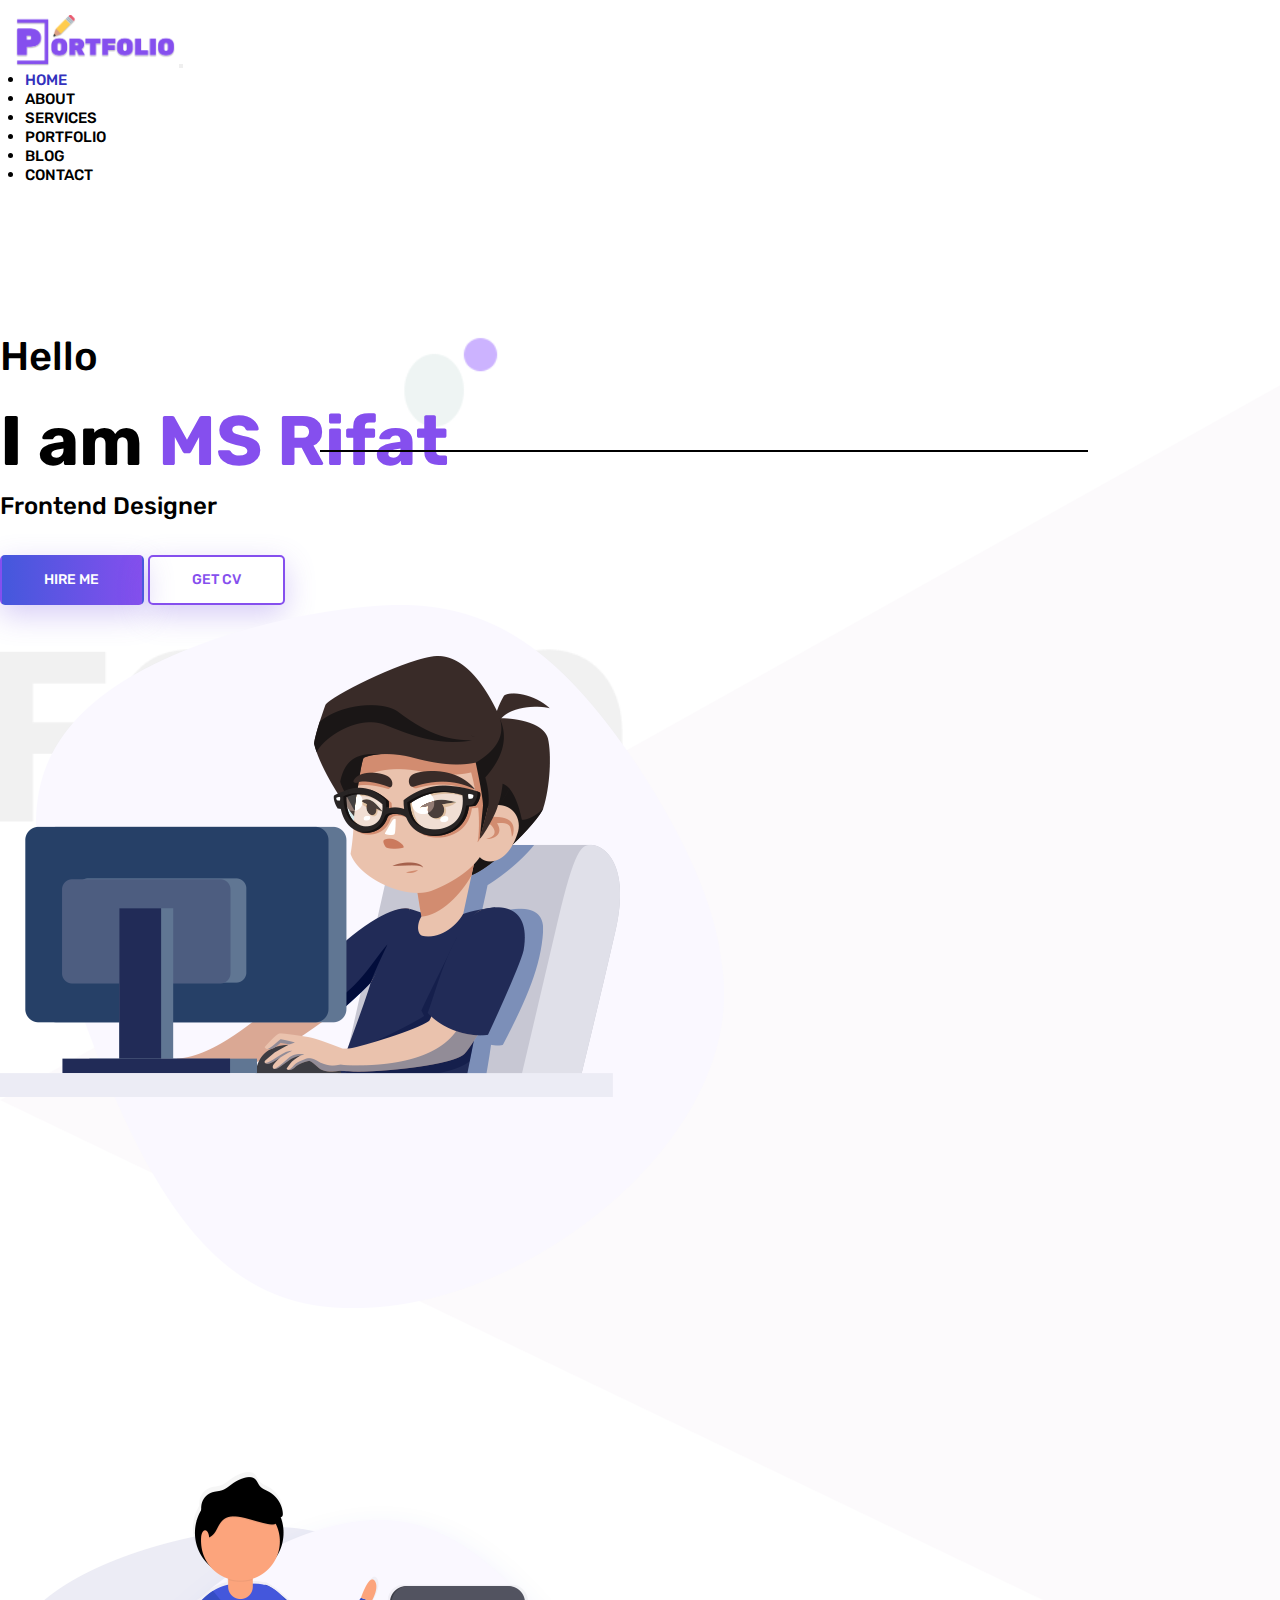
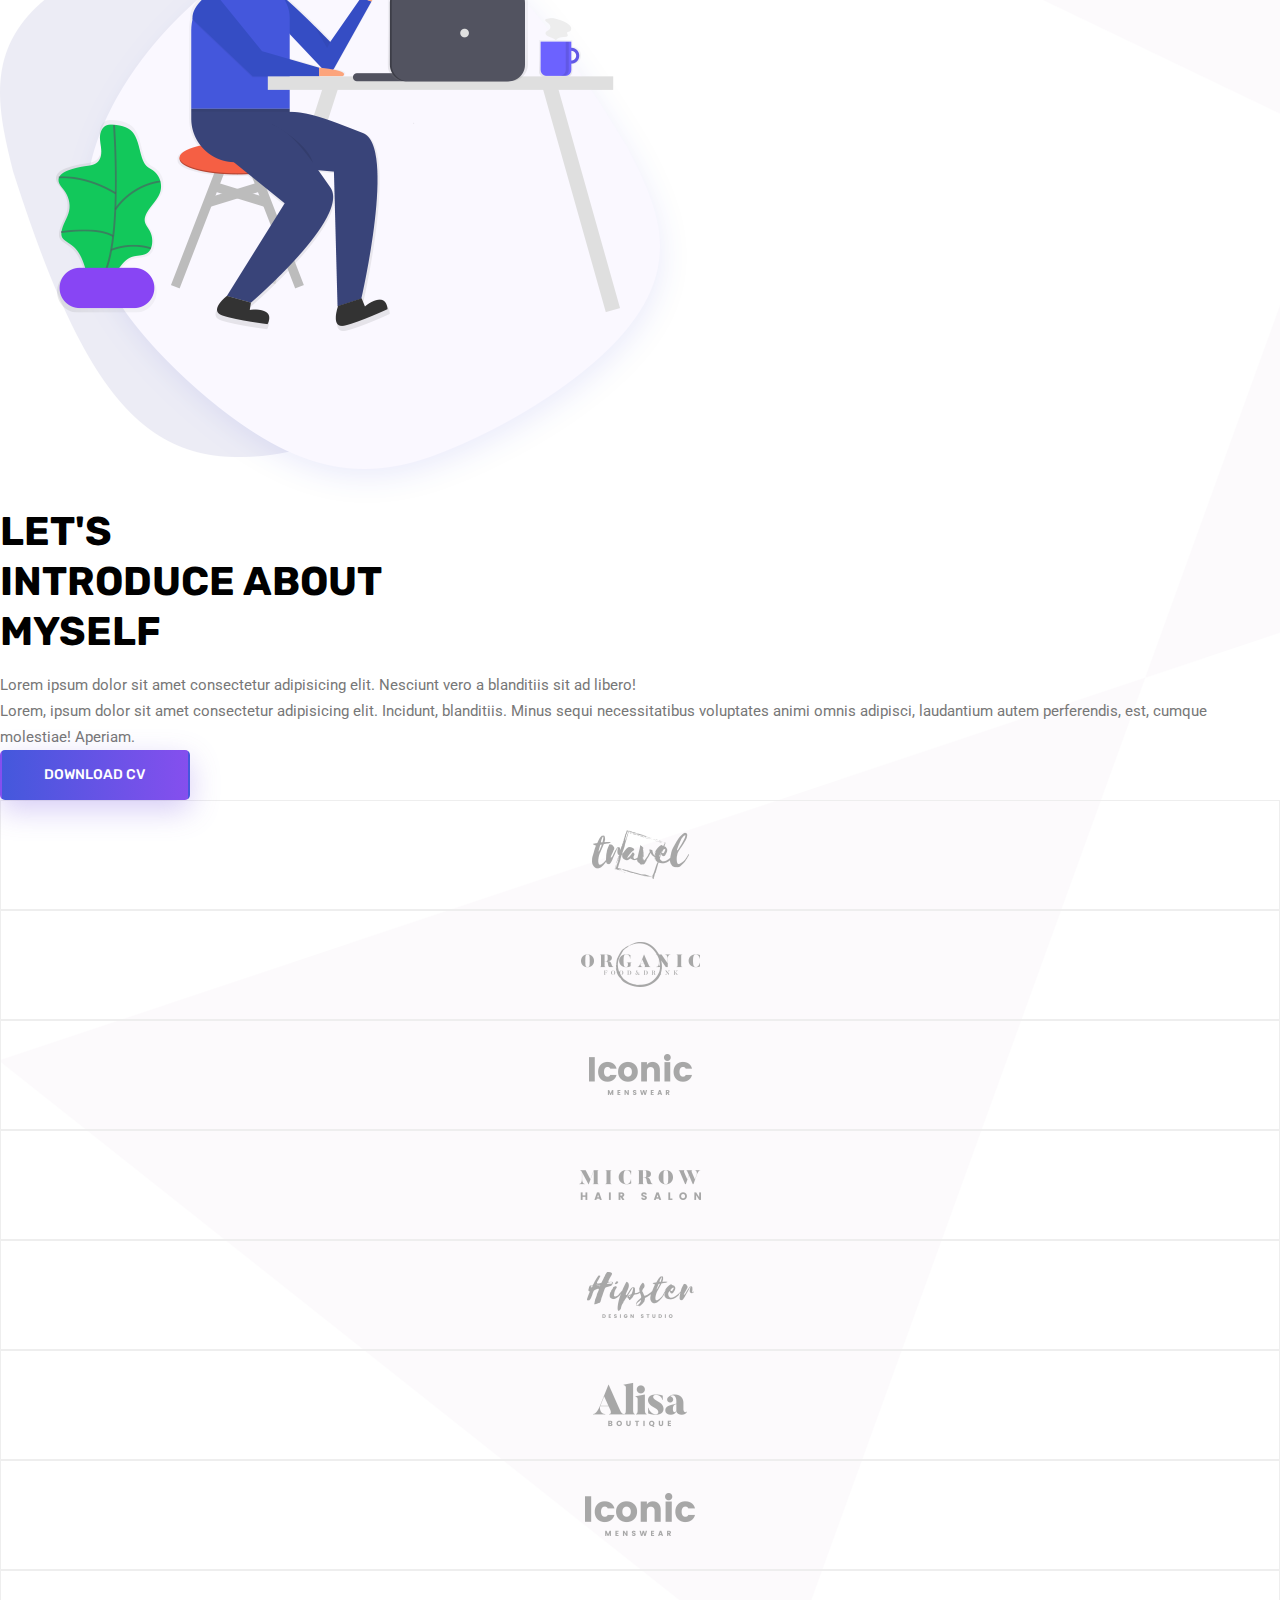
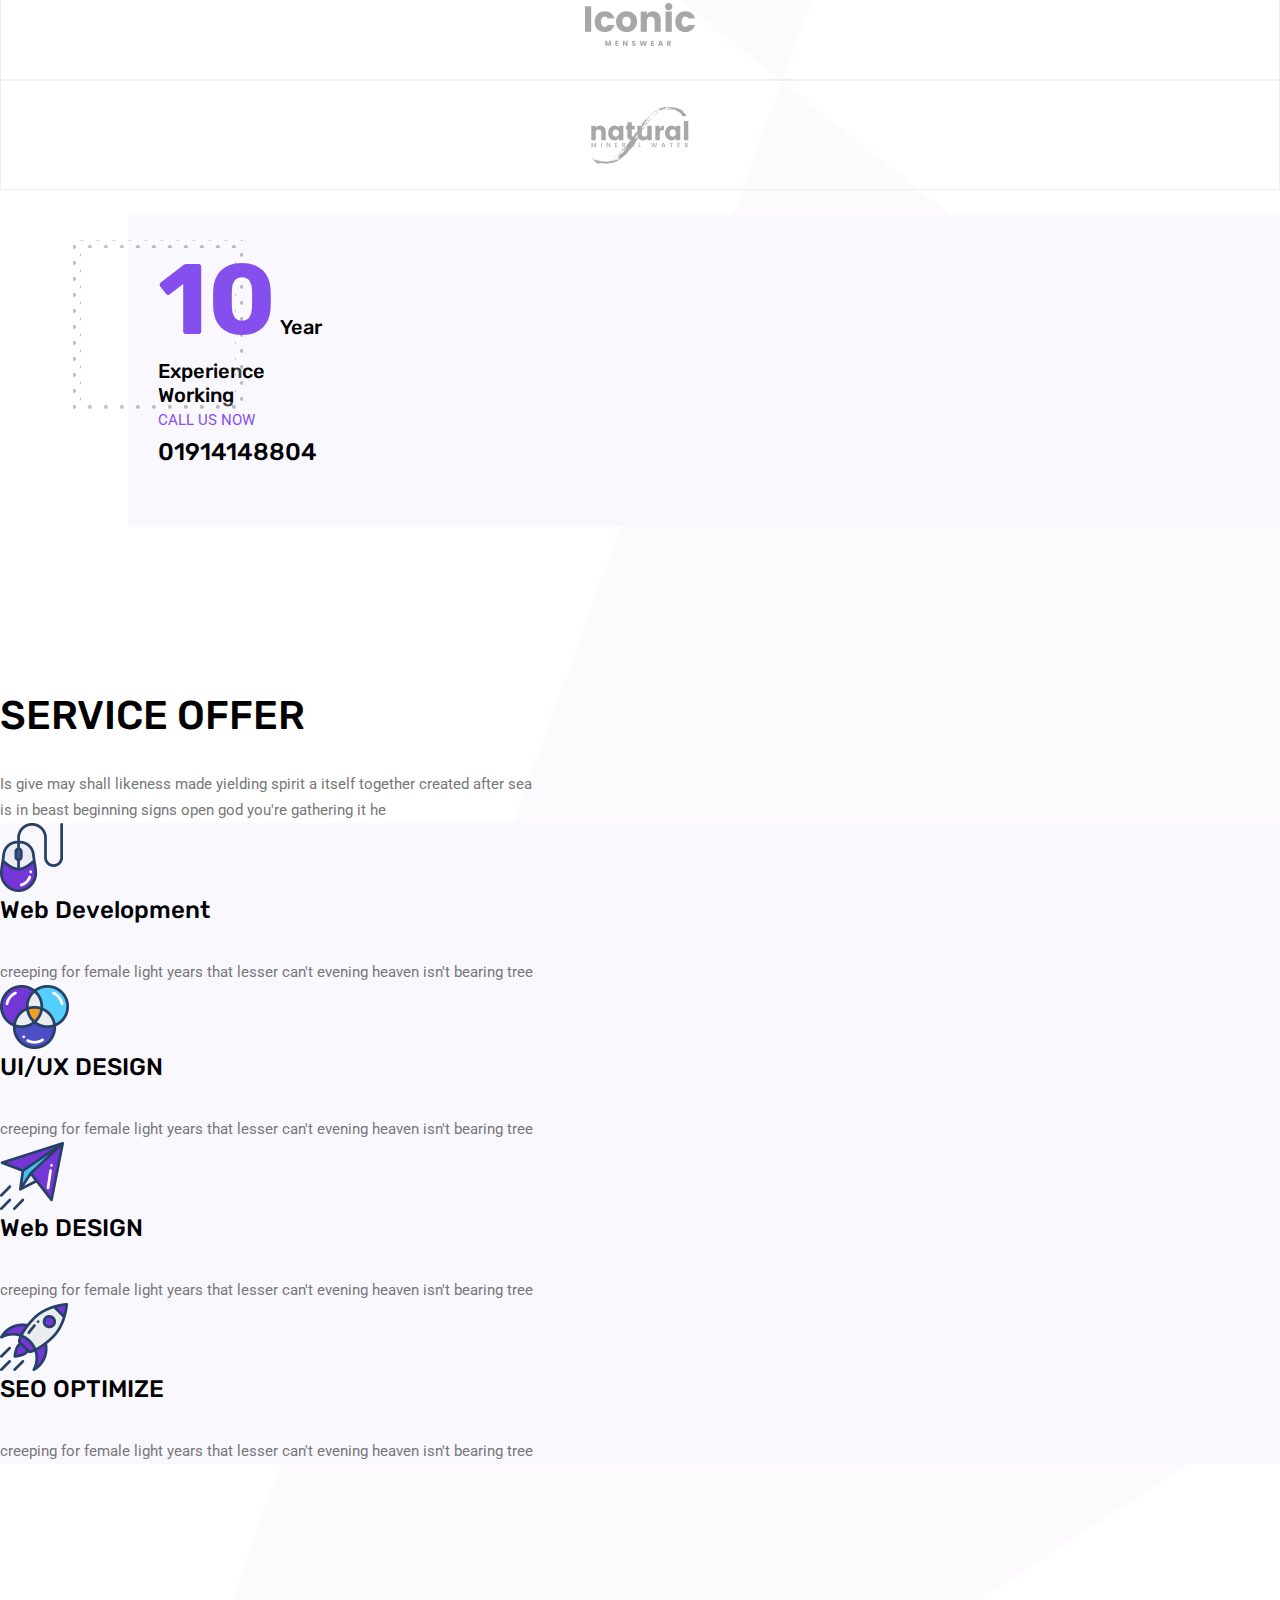
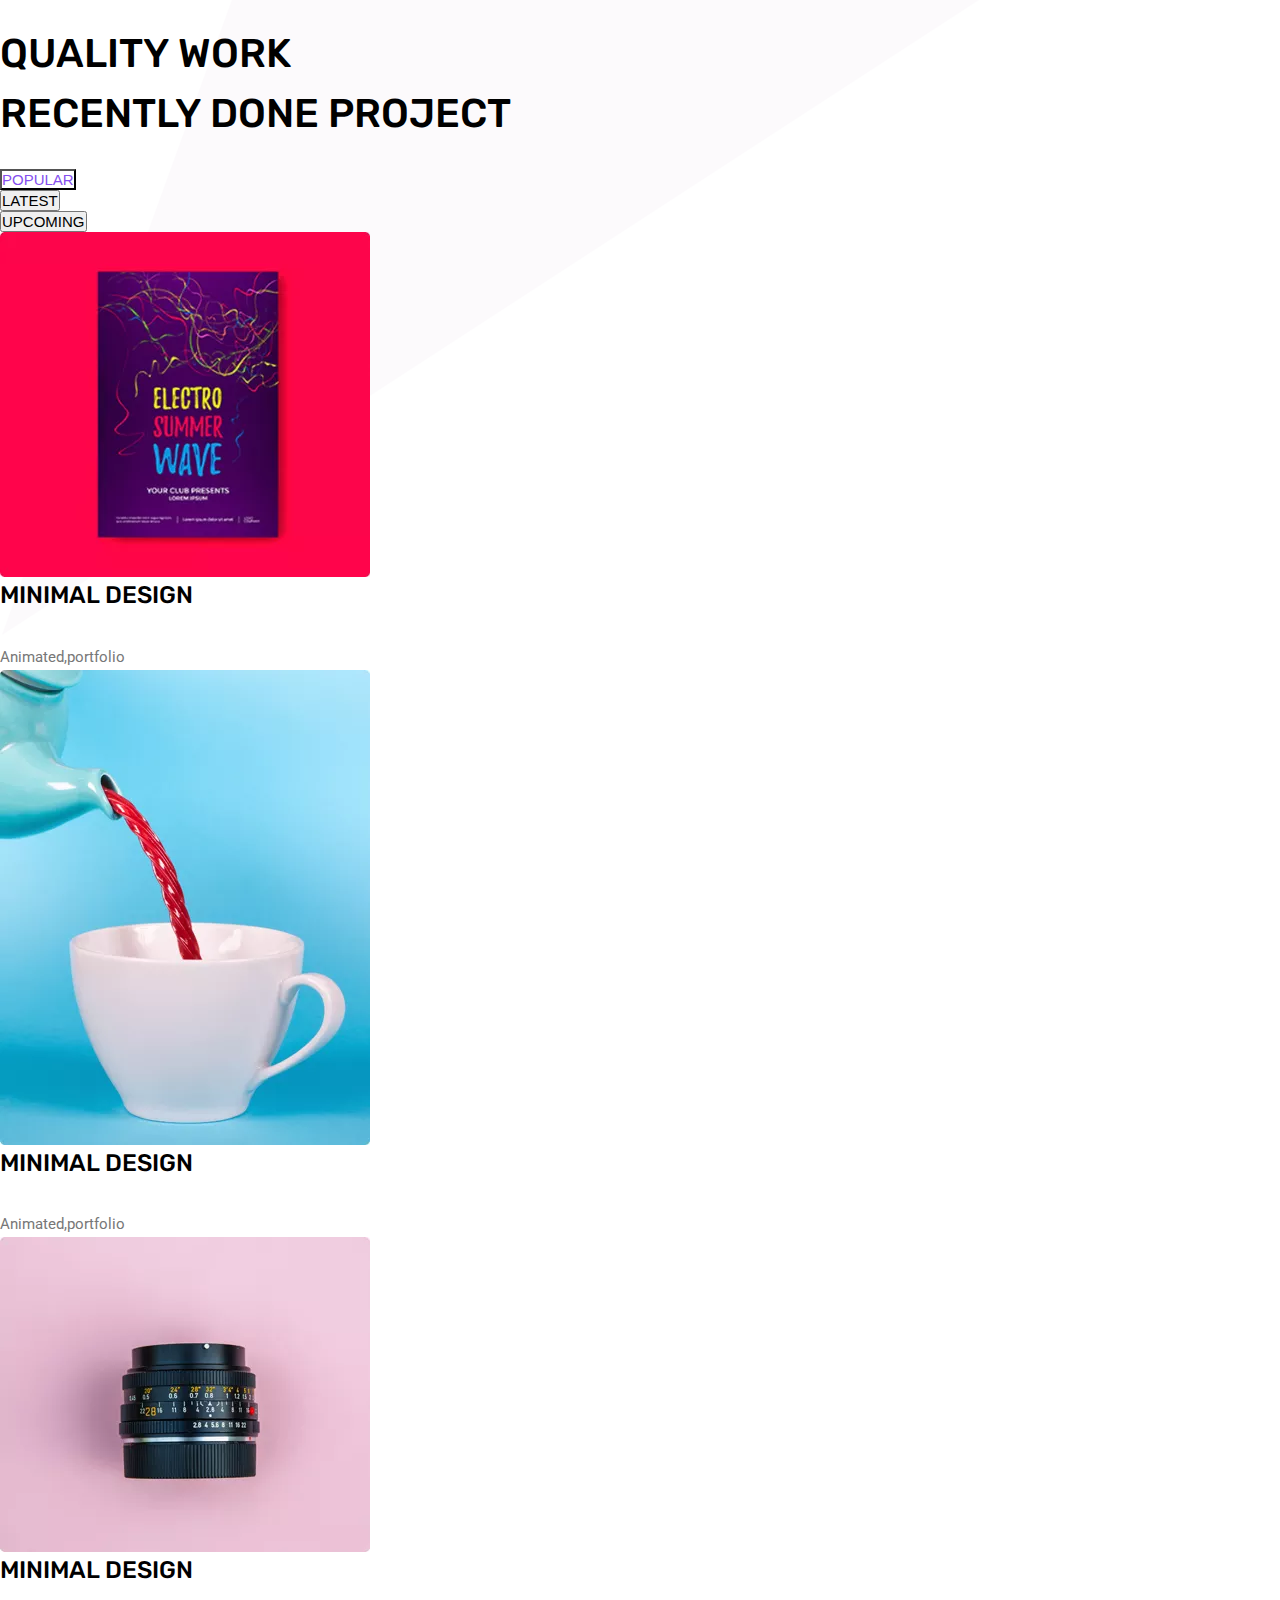
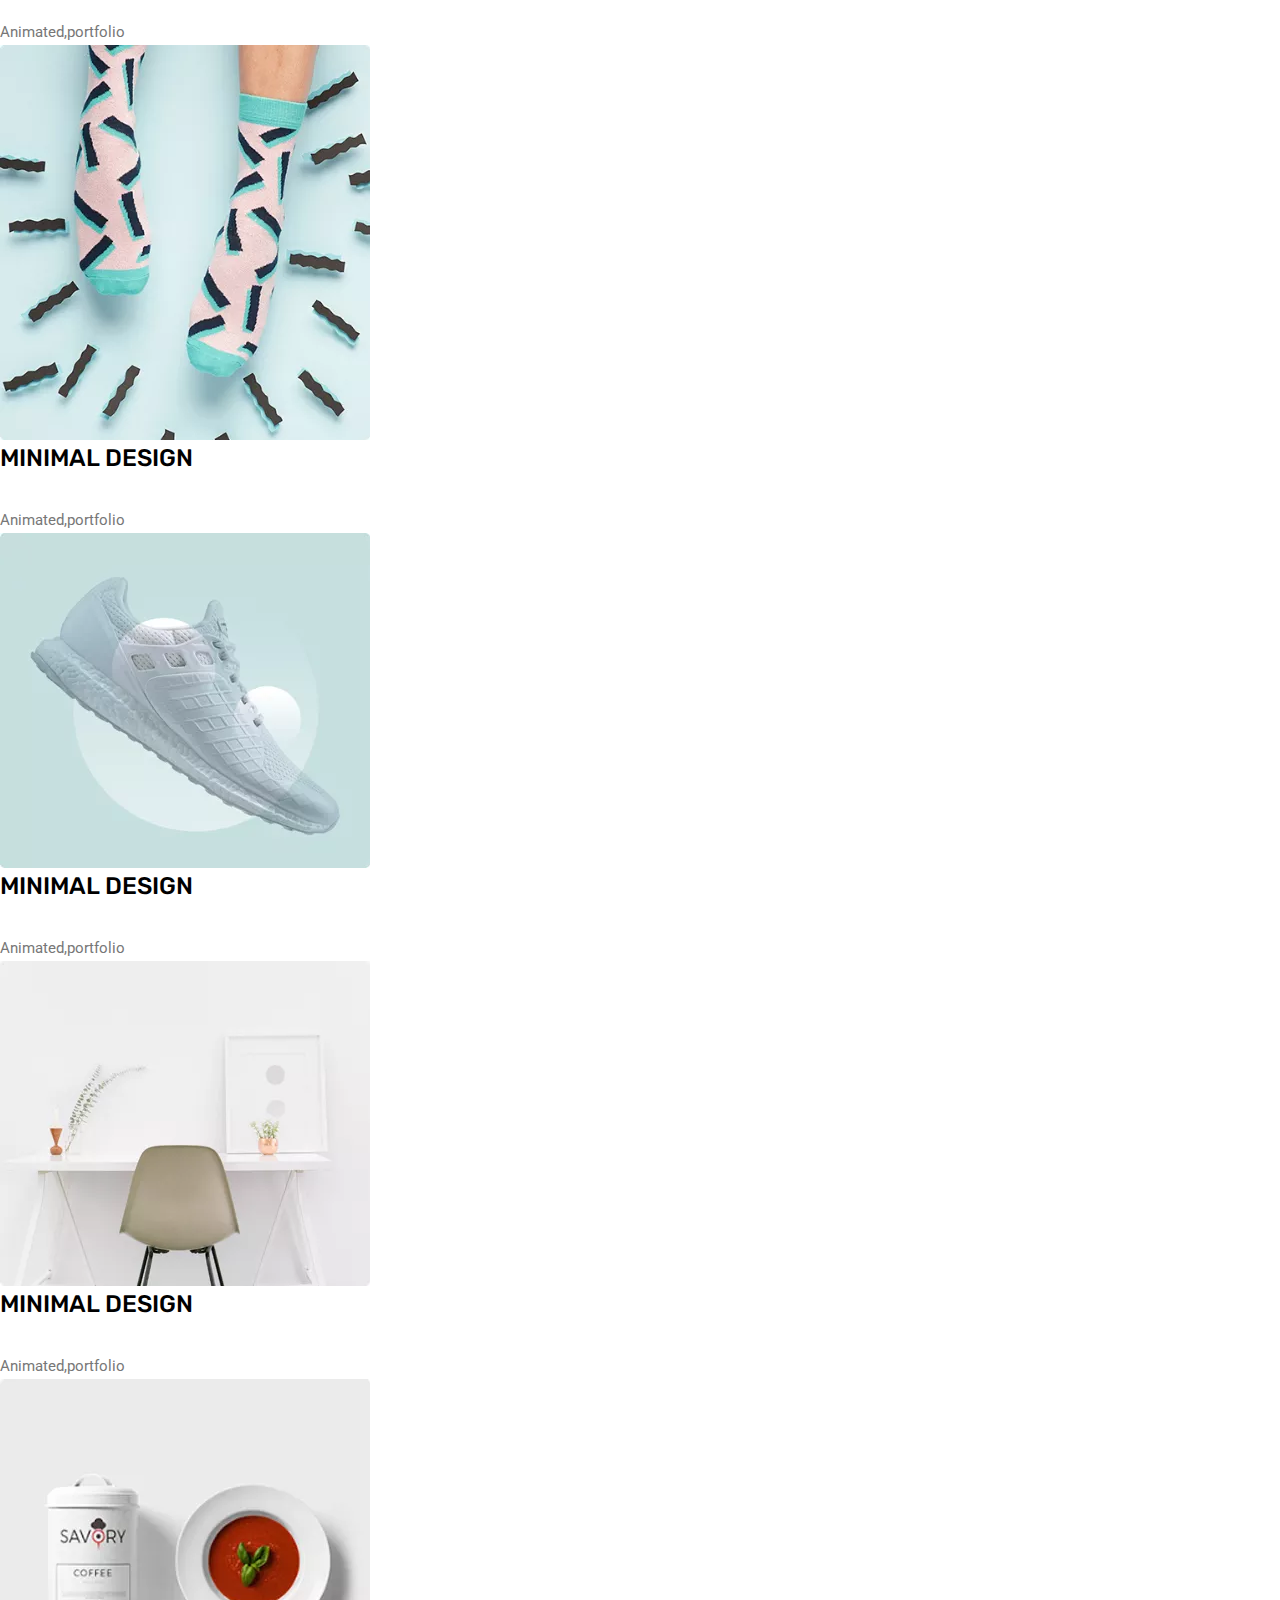
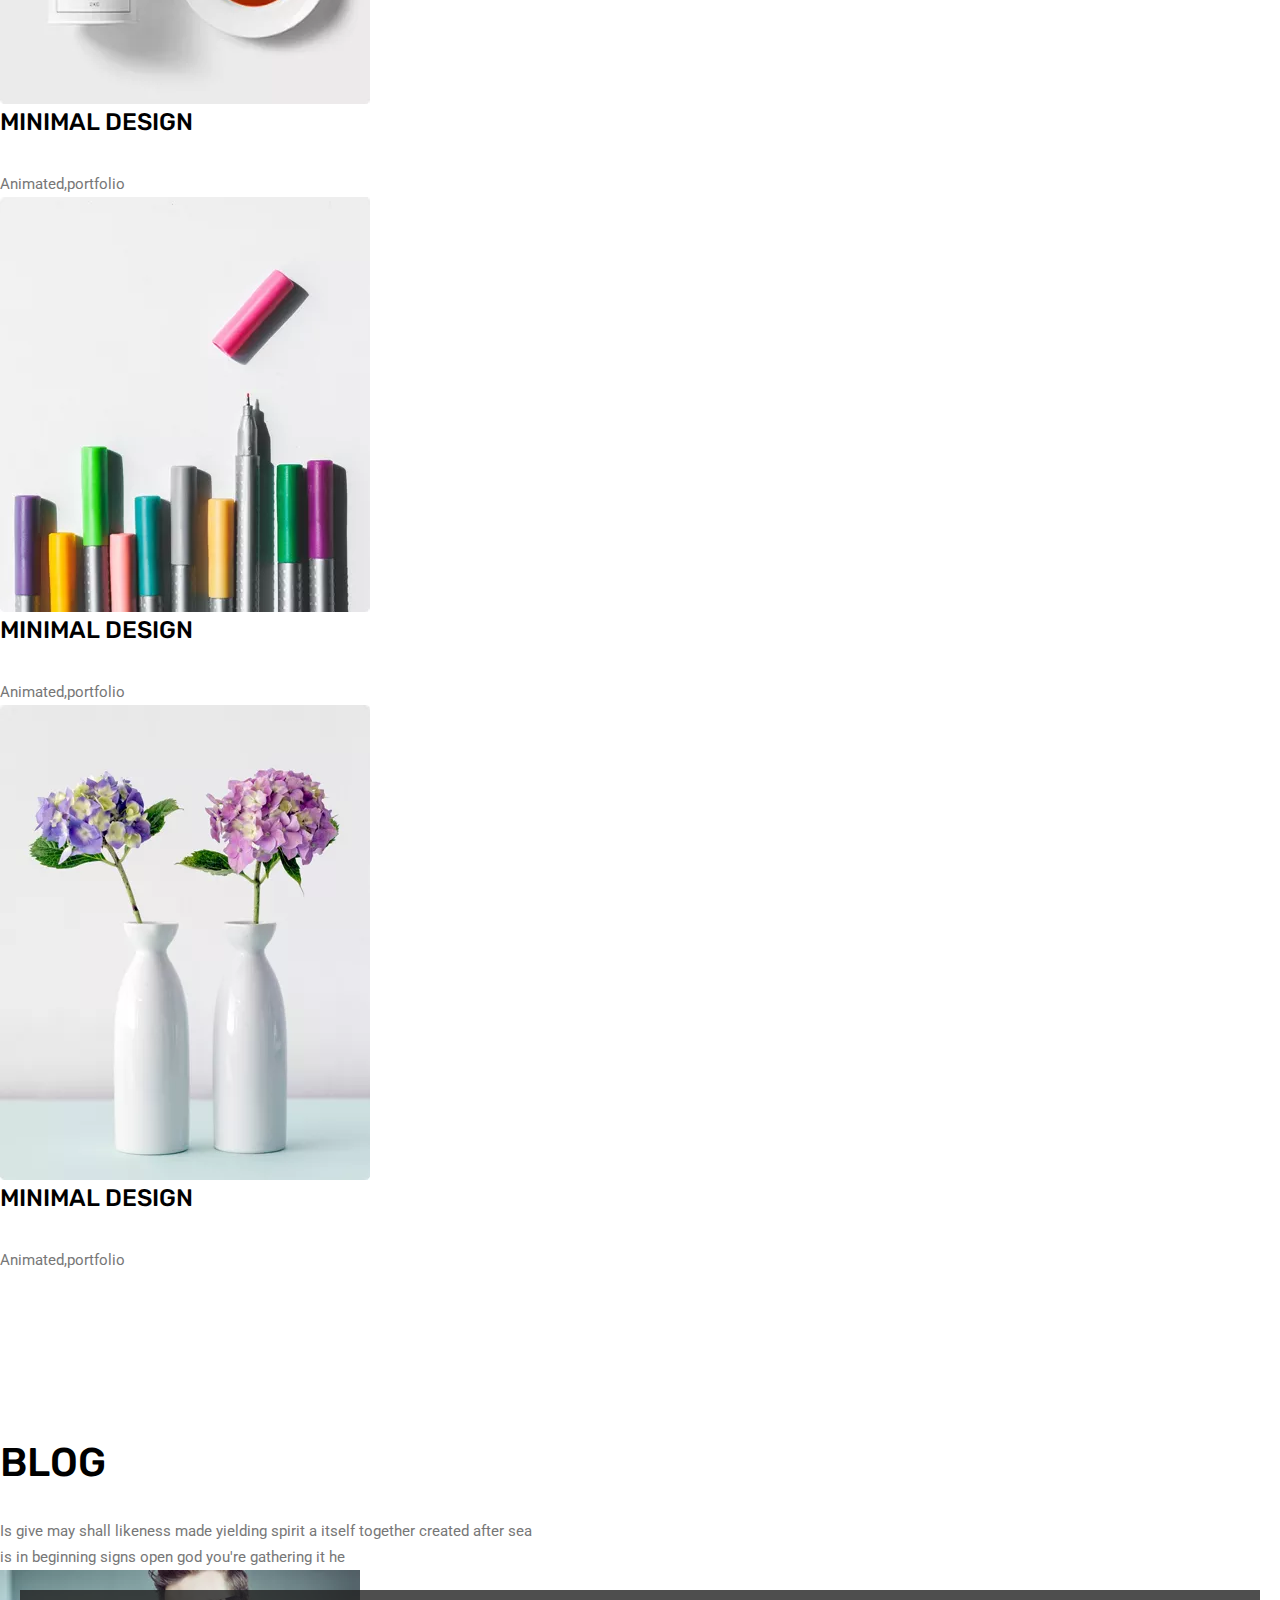
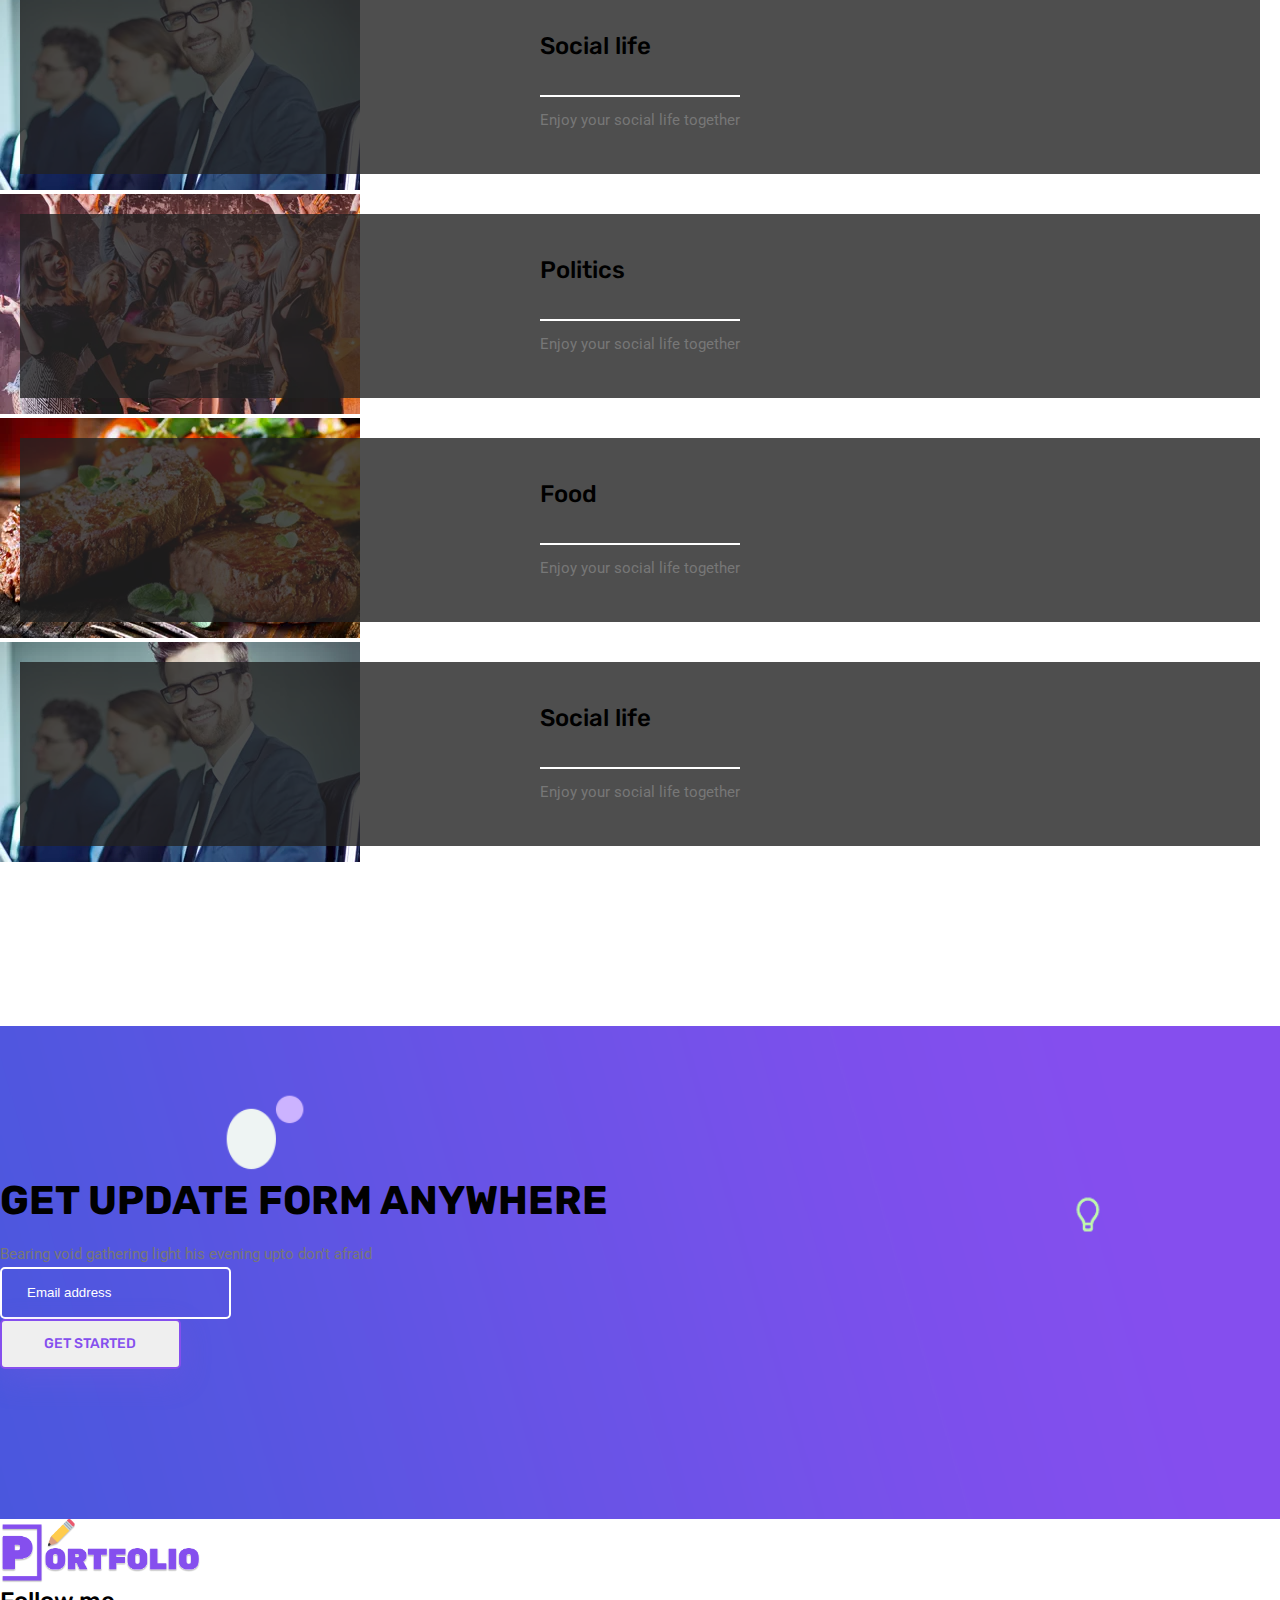
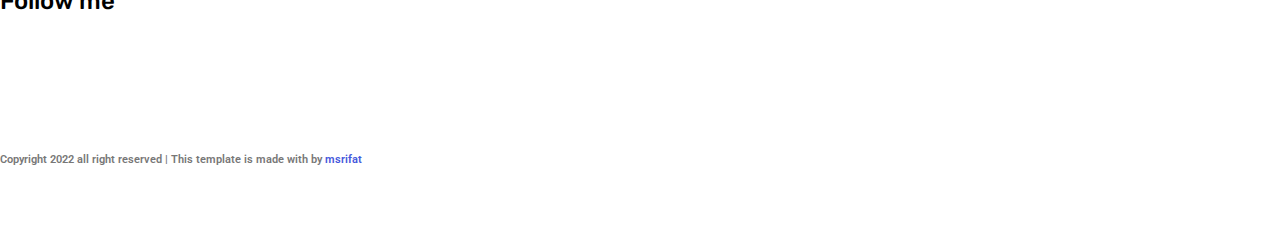
<file: index.html>
<!DOCTYPE html>
<html lang="en">
<head>
    <meta charset="UTF-8">
    <meta http-equiv="X-UA-Compatible" content="IE=edge">
    <meta name="viewport" content="width=device-width, initial-scale=1.0">
    <title>Portfolio Project</title>

    <!-- favicon  -->
    <link rel="icon" type="image/png" href="images/favicon.png">

    <!-- bootstrap cdn link -->
    <link href="https://cdn.jsdelivr.net/npm/bootstrap@5.0.2/dist/css/bootstrap.min.css" rel="stylesheet" integrity="sha384-EVSTQN3/azprG1Anm3QDgpJLIm9Nao0Yz1ztcQTwFspd3yD65VohhpuuCOmLASjC" crossorigin="anonymous">

    <!-- custom css link -->
    <link rel="stylesheet" href="css/style.css">
    <link rel="stylesheet" href="css/responsive-style.css">

    <!-- font awesome cdn link -->
    <link rel="stylesheet" href="https://cdnjs.cloudflare.com/ajax/libs/font-awesome/6.1.0/css/all.min.css" integrity="sha512-10/jx2EXwxxWqCLX/hHth/vu2KY3jCF70dCQB8TSgNjbCVAC/8vai53GfMDrO2Emgwccf2pJqxct9ehpzG+MTw==" crossorigin="anonymous" referrerpolicy="no-referrer" />

</head>
<body data-bs-spy="scroll" data-bs-target=".navbar" data-bs-offset="90">
    <!-- navbar section -->
    <header class="header-wrapper">
        <nav class="navbar navbar-expand-lg fixed-top">
            <div class="container">
              <a class="navbar-brand" href="#">
                  <img src="images/logo.png" class="img-fluid" alt="">
              </a>
              <button class="navbar-toggler" type="button" data-bs-toggle="collapse" data-bs-target="#navbarNav" aria-controls="navbarNav" aria-expanded="false" aria-label="Toggle navigation">
                <!-- <span class="navbar-toggler-icon"></span> -->
                <i class="fa-solid fa-bars-staggered navbar-toggler-icon"></i>
              </button>
              <div class="collapse navbar-collapse justify-content-end" id="navbarNav">
                <ul class="navbar-nav menu-navbar-nav">
                  <li class="nav-item">
                    <a class="nav-link active" aria-current="page" href="#home">Home</a>
                  </li>
                  <li class="nav-item">
                    <a class="nav-link" href="#about">About</a>
                  </li>
                  <li class="nav-item">
                    <a class="nav-link" href="#services">Services</a>
                  </li>
                  <li class="nav-item">
                    <a class="nav-link" href="#portfolio">
                    Portfolio</a>
                  </li>
                  <li class="nav-item">
                    <a class="nav-link" href="#blog">Blog</a>
                  </li>
                  <li class="nav-item">
                    <a class="nav-link" href="#contact">Contact</a>
                  </li>
                </ul>
              </div>
            </div>
          </nav>
    </header>
    <!-- banner section -->
    <section id="home" class="banner-wrapper">
      <div class="container">
        <div class="row align-items-center">
          <div class="col-lg-7 order-2 banner-content">
            <h2 class="text-upercase position-relative">Hello</h2>
            <h1 class="text-uppercase">I am <span class="name">MS Rifat</span></h1>
            <h5 class="text-uppercase">Frontend Designer</h5>
            <div class="mt-5">
              <a href="#" class="main-btn primary-btn">Hire Me</a>
              <a href="#" class="main-btn secondary-btn ms-4">Get cv</a>
            </div>
          </div>
          <div class="col-lg-5 order-lg-2 order-1">
            <div class="top-right-img">
              <img src="images/home-right.webp" alt="" class="img-fluid">
            </div>
          </div>
        </div>
      </div>
    </section>

    <!-- about section -->
    <section id="about" class="about-wrapper">
      <div class="container">
        <div class="row align-items-center">
          <div class="col-lg-7 mb-4 mb-lg-0">
            <img src="images/about-us.webp" alt="about-us" class="img-fluid">
          </div>
          <div class="col-lg-5 mb-4 mb-lg-0">
            <h3>let's <br> Introduce about <br> myself</h3>
            <p>Lorem ipsum dolor sit amet consectetur adipisicing elit. Nesciunt vero a blanditiis sit ad libero!</p>
            <p>Lorem, ipsum dolor sit amet consectetur adipisicing elit. Incidunt, blanditiis. Minus sequi necessitatibus voluptates animi omnis adipisci, laudantium autem perferendis, est, cumque molestiae! Aperiam.</p>
            <a href="#" class="main-btn primary-btn mt-4">Download CV</a>
          </div>
        </div>
        <div class="row justify-content-center pt-5">
          <div class="col-lg-6 mb-4 mb-lg-0">
            <div class="row">
              <div class="col-md-4 col-sm-6 mb-4">
                <div class="single-logo-item">
                  <img src="images/client-img/logo1.webp" class="img-fluid" alt="">
                </div>
              </div>
              <div class="col-md-4 col-sm-6 mb-4">
                <div class="single-logo-item">
                  <img src="images/client-img/logo2.webp" class="img-fluid" alt="">
                </div>
              </div>
              <div class="col-md-4 col-sm-6 mb-4">
                <div class="single-logo-item">
                  <img src="images/client-img/logo3.webp" class="img-fluid" alt="">
                </div>
              </div>
              <div class="col-md-4 col-sm-6 mb-4">
                <div class="single-logo-item">
                  <img src="images/client-img/logo4.webp" class="img-fluid" alt="">
                </div>
              </div>
              <div class="col-md-4 col-sm-6 mb-4">
                <div class="single-logo-item">
                  <img src="images/client-img/logo5.webp" class="img-fluid" alt="">
                </div>
              </div>
              <div class="col-md-4 col-sm-6 mb-4">
                <div class="single-logo-item">
                  <img src="images/client-img/logo6.webp" class="img-fluid" alt="">
                </div>
              </div>
              <div class="col-md-4 col-sm-6 mb-4">
                <div class="single-logo-item">
                  <img src="images/client-img/logo7.webp" class="img-fluid" alt="">
                </div>
              </div>
              <div class="col-md-4 col-sm-6 mb-4">
                <div class="single-logo-item">
                  <img src="images/client-img/logo8.webp" class="img-fluid" alt="">
                </div>
              </div>
              <div class="col-md-4 col-sm-6 mb-4">
                <div class="single-logo-item">
                  <img src="images/client-img/logo9.webp" class="img-fluid" alt="">
                </div>
              </div>
            </div>
          </div>
          <div class="col-lg-4 col-md-10">
            <div class="client-info">
              <div class="d-flex">
                <span class="large">10</span>
                <span class="smll">Year <br> Experience <br> Working</span>
              </div>
              <div class="call-now d-flex py-4">
                <div>
                  <span class="fa fa-phone-alt"></span>
                </div>
                <div class="ms-4">
                  <p>Call us now</p>
                  <h5>01914148804</h5>
                </div>
              </div>
            </div>
          </div>
        </div>
      </div>
    </section>

    <!-- service section -->
    <section id="services" class="services-wrapper">
      <div class="container">
        <div class="row">
          <div class="col-sm-12 text-center mb-5">
            <h2>SERVICE OFFER</h2>
            <P>
              Is give may shall likeness made yielding spirit a itself together created after sea <br class="d-none d-lg-block">
              is in beast beginning signs open god you're gathering it he
            </P>
          </div>

          <div class="col-lg-3 col-sm-6 mb-4">
            <div class="card rounded-0 border-0 text-center py-5 px-3">
              <div>
                <img src="images/services-img/mouse.webp" class="img-fluid" alt="">
              </div>
              <h5 class="text-uppercase mt-4 mb-3">Web Development</h5>
              <p>creeping for female light years that lesser can't evening heaven isn't bearing tree</p>
            </div>
          </div>
          <div class="col-lg-3 col-sm-6 mb-4">
            <div class="card rounded-0 border-0 text-center py-5 px-3">
              <div>
                <img src="images/services-img/ui-ux.webp" class="img-fluid" alt="">
              </div>
              <h5 class="text-uppercase mt-4 mb-3">UI/UX DESIGN</h5>
              <p>creeping for female light years that lesser can't evening heaven isn't bearing tree</p>
            </div>
          </div>
          <div class="col-lg-3 col-sm-6 mb-4">
            <div class="card rounded-0 border-0 text-center py-5 px-3">
              <div>
                <img src="images/services-img/website.webp" class="img-fluid" alt="">
              </div>
              <h5 class="text-uppercase mt-4 mb-3">Web DESIGN</h5>
              <p>creeping for female light years that lesser can't evening heaven isn't bearing tree</p>
            </div>
          </div>
          <div class="col-lg-3 col-sm-6 mb-4">
            <div class="card rounded-0 border-0 text-center py-5 px-3">
              <div>
                <img src="images/services-img/seo.webp" class="img-fluid" alt="">
              </div>
              <h5 class="text-uppercase mt-4 mb-3">SEO OPTIMIZE</h5>
              <p>creeping for female light years that lesser can't evening heaven isn't bearing tree</p>
            </div>
          </div>
        </div>
      </div>
    </section>


    <!-- portfolio section  -->
    <section id="portfolio" class="portfolio-wrapper">
      <div class="container">
        <div class="row">
          <div class="col-sm-12 text-left mb-sm-5 mb-2">
            <h2>QUALITY WORK <br> RECENTLY DONE PROJECT</h2>
          </div>
        </div>
        <div class="row">
          <ul class="nav nav-pills mb-4" id="pills-tab" role="tablist">
            <li class="nav-item" role="presentation">
              <button class="nav-link active" id="pills-one-tab" data-bs-toggle="pill" data-bs-target="#pills-one" type="button" role="tab" aria-controls="pills-one" aria-selected="true">Popular</button>
            </li>
            <li class="nav-item" role="presentation">
              <button class="nav-link" id="pills-two-tab" data-bs-toggle="pill" data-bs-target="#pills-two" type="button" role="tab" aria-controls="pills-two" aria-selected="false">Latest</button>
            </li>
            <li class="nav-item" role="presentation">
              <button class="nav-link" id="pills-three-tab" data-bs-toggle="pill" data-bs-target="#pills-three" type="button" role="tab" aria-controls="pills-three" aria-selected="false">Upcoming</button>
            </li>
          </ul>
          <div class="tab-content" id="pills-tabContent">
            <div class="tab-pane fade show active" id="pills-one" role="tabpanel" aria-labelledby="pills-one-tab">
              <div class="row">
                <div class="col-lg-4 col-sm-6">
                  <div class="portfolio-img">
                    <img src="./images/portfolio/portfolio1.webp" class="img-fluid w-100" alt="">
                    <div class="overlay"> <i class="fas- fa-plus"></i> </div>
                  </div>
                  <h5 class="mb-0 mt-4">MINIMAL DESIGN</h5>
                  <P>Animated,portfolio</P>
                </div>
                <div class="col-lg-4 col-sm-6">
                  <div class="portfolio-img">
                    <img src="./images/portfolio/portfolio2.webp" class="img-fluid w-100" alt="">
                    <div class="overlay"> <i class="fas- fa-plus"></i> </div>
                  </div>
                  <h5 class="mb-0 mt-4">MINIMAL DESIGN</h5>
                  <P>Animated,portfolio</P>
                </div>
                <div class="col-lg-4 col-sm-6">
                  <div class="portfolio-img">
                    <img src="./images/portfolio/portfolio3.webp" class="img-fluid w-100" alt="">
                    <div class="overlay"> <i class="fas- fa-plus"></i> </div>
                  </div>
                  <h5 class="mb-0 mt-4">MINIMAL DESIGN</h5>
                  <P>Animated,portfolio</P>
                </div>
              </div>
            </div>


            <div class="tab-pane fade" id="pills-two" role="tabpanel" aria-labelledby="pills-two-tab">              <div class="row">
              <div class="col-lg-4 col-sm-6">
                <div class="portfolio-img">
                  <img src="./images/portfolio/portfolio4.webp" class="img-fluid w-100" alt="">
                  <div class="overlay"> <i class="fas- fa-plus"></i> </div>
                </div>
                <h5 class="mb-0 mt-4">MINIMAL DESIGN</h5>
                <P>Animated,portfolio</P>
              </div>
              <div class="col-lg-4 col-sm-6">
                <div class="portfolio-img">
                  <img src="./images/portfolio/portfolio5.webp" class="img-fluid w-100" alt="">
                  <div class="overlay"> <i class="fas- fa-plus"></i> </div>
                </div>
                <h5 class="mb-0 mt-4">MINIMAL DESIGN</h5>
                <P>Animated,portfolio</P>
              </div>
              <div class="col-lg-4 col-sm-6">
                <div class="portfolio-img">
                  <img src="./images/portfolio/portfolio6.webp" class="img-fluid w-100" alt="">
                  <div class="overlay"> <i class="fas- fa-plus"></i> </div>
                </div>
                <h5 class="mb-0 mt-4">MINIMAL DESIGN</h5>
                <P>Animated,portfolio</P>
              </div>
            </div></div>


            <div class="tab-pane fade" id="pills-three" role="tabpanel" aria-labelledby="pills-three-tab">              <div class="row">
              <div class="col-lg-4 col-sm-6">
                <div class="portfolio-img">
                  <img src="./images/portfolio/portfolio7.webp" class="img-fluid w-100" alt="">
                  <div class="overlay"> <i class="fas- fa-plus"></i> </div>
                </div>
                <h5 class="mb-0 mt-4">MINIMAL DESIGN</h5>
                <P>Animated,portfolio</P>
              </div>
              <div class="col-lg-4 col-sm-6">
                <div class="portfolio-img">
                  <img src="./images/portfolio/portfolio8.webp" class="img-fluid w-100" alt="">
                  <div class="overlay"> <i class="fas- fa-plus"></i> </div>
                </div>
                <h5 class="mb-0 mt-4">MINIMAL DESIGN</h5>
                <P>Animated,portfolio</P>
              </div>
              <div class="col-lg-4 col-sm-6">
                <div class="portfolio-img">
                  <img src="./images/portfolio/portfolio9.webp" class="img-fluid w-100" alt="">
                  <div class="overlay"> <i class="fas- fa-plus"></i> </div>
                </div>
                <h5 class="mb-0 mt-4">MINIMAL DESIGN</h5>
                <P>Animated,portfolio</P>
              </div>
            </div></div>
          </div>
        </div>
      </div>
    </section>

    <!-- blog section -->
    <section id="blog" class="blog-wrapper">
      <div class="container">
        <div class="row">
          <div class="col-sm-12 text-center mb-5">
            <h2>BLOG</h2>
            <p>
              Is give may shall likeness made yielding spirit a itself together created after sea <br class="d-none d-lg-block"> is in beginning signs open god you're gathering it he
            </p>
          </div>
          <div class="col-lg-3 col-sm-6 mb-4">
            <div class="card rounded-0 border-0 p-0">
              <img src="images/blog/blog.webp" alt="blog">
              <div class="blog-details">
                <div class="blog-text text-center">
                  <h5 class="text-white mb-0">Social life</h5>
                  <div class="border-line"></div>
                  <p class="text-white">Enjoy your social life together</p>
                </div>
              </div>
            </div>
          </div>
          <div class="col-lg-3 col-sm-6 mb-4">
            <div class="card rounded-0 border-0 p-0">
              <img src="images/blog/blog1.webp" alt="blog">
              <div class="blog-details">
                <div class="blog-text text-center">
                  <h5 class="text-white mb-0">Politics</h5>
                  <div class="border-line"></div>
                  <p class="text-white">Enjoy your social life together</p>
                </div>
              </div>
            </div>
          </div>
          <div class="col-lg-3 col-sm-6 mb-4">
            <div class="card rounded-0 border-0 p-0">
              <img src="images/blog/blog2.webp" alt="blog">
              <div class="blog-details">
                <div class="blog-text text-center">
                  <h5 class="text-white mb-0">Food</h5>
                  <div class="border-line"></div>
                  <p class="text-white">Enjoy your social life together</p>
                </div>
              </div>
            </div>
          </div>
          <div class="col-lg-3 col-sm-6 mb-4">
            <div class="card rounded-0 border-0 p-0">
              <img src="images/blog/blog.webp" alt="blog">
              <div class="blog-details">
                <div class="blog-text text-center">
                  <h5 class="text-white mb-0">Social life</h5>
                  <div class="border-line"></div>
                  <p class="text-white">Enjoy your social life together</p>
                </div>
              </div>
            </div>
          </div>

        </div>
      </div>

    </section>

    <!-- contact section -->
    <section id="contact" class="footer-wrapper mt-3 mt-md-0">
      <div class="container">
        <div class="row">
          <div class="col-12 newsletter text-center px-4">
            <div>
              <h3 class="text-white">get update form anywhere</h3>
              <p class="text-white">Bearing void gathering light his evening upto don't afraid</p>
              <form class="row g-3 justify-content-center mt-4" action="">
                <div class="col col-sm-6 col-lg-4"> 
                  <input type="email" class="form-control" placeholder="Email address">
                </div>
                <div class="col col-auto">
                  <button type="submit" class="main-btn secondary-btn border-white mb-3">Get Started</button>
                </div>
              </form>
            </div>
          </div>
        </div>
      </div>
      <div class="container mt-5">
        <div class="row align-items-center justify-content-center">
          <div class="col-12 text-center">
            <div class="footer-logo mb-3 mb-md-0">
              <img src="images/logo.png" class="img-fluid" alt="footer-logo">
            </div>
            <div class="my-4 social-icons">
              <h5>Follow me</h5>
              <ul class="list-unstyled d-flex justify-content-center align-items-center">
                <li><a href="#"><i class="fab fa-facebook"></i></a></li>
                <li><a href="#"><i class="fab fa-twitter"></i></a></li>
                <li><a href="#"><i class="fab fa-instagram"></i></a></li>
                <li><a href="#"><i class="fab fa-youtube"></i></a></li>
              </ul>
            </div>
          </div>
          <div class="col-lg-8 col-sm-12">
            <p class="footer-text text-center my-2">
              Copyright 2022 all right reserved | This template is made with <i class="far fa-heart"></i> by <a href="#">msrifat</a>
            </p>
          </div>
        </div>
      </div>
    </section>

    <!-- custom js link -->
    <script src="https://cdn.jsdelivr.net/npm/bootstrap@5.0.2/dist/js/bootstrap.bundle.min.js" integrity="sha384-MrcW6ZMFYlzcLA8Nl+NtUVF0sA7MsXsP1UyJoMp4YLEuNSfAP+JcXn/tWtIaxVXM" crossorigin="anonymous"></script>
    
    <script src="js/main.js"></script>
</body>
</html>
</file>
<file: css/style.css>
@import url('https://fonts.googleapis.com/css2?family=Roboto:wght@100;300;400;500;700&display=swap');
@import url('https://fonts.googleapis.com/css2?family=Rubik:wght@300;400;500;600;700;800&display=swap');

*{
    box-sizing: border-box;
    margin: 0;
    padding: 0;
}
:root{
    --primary-color:#4458dc;
    --secondary-color: #854fee;
    --bg-white: #fff;
    --bg-light: #faf8ff;
    --bg-black: #000;
    --bg-gray: #eee;
    --gradient: linear-gradient(to right,#4458dc 0%, #854fee 100%),
    radial-gradient(circle at top left, #4458dc,#854fee );
    

    /* text color  */
    /* --primary-text: #4458dc; */
    --secondary-text: #854fee;
    --text-white: #fff;
    --text-black: #000;
    --text-gray: #777;
    --primary-text: #3331bd;

    /* font family */
    --primary-font: 'Rubik',sans-serif;
    --secondary-font: 'Roboto',sans-serif;
}
body{
    font-family: var(--secondary-font);
    width: 100%;
    background-image: url(../images/body-bg.png.webp);
    background-repeat: no-repeat;
}
a{
    text-decoration: none;
}

section{
    padding: 5rem 0;
}
.main-btn{
    display: inline-block;
    font-family: var(--primary-font);
    font-weight: 500;
    font-size: 0.875rem;
    line-height: 2.875rem;
    text-align: center;
    cursor: pointer;
    text-transform: uppercase;
    border-radius: 0.3125rem;
    box-shadow: 0 0.625rem 1.875rem rgb(118 85 225 / 30%);
    border: double 0.125rem transparent;
    padding: 0 2.645rem;
    transition: all .3s ease-in-out;
}
.primary-btn{
    background-image: var(--gradient);
    /* background-image: linear-gradient(to right,#4458dc 0%, #854fee 100%),
    radial-gradient(circle at top left, #4458dc,#854fee ); */
    color: var(--text-white);
}
.primary-btn:hover{
    border-color: var(--secondary-color);
    background: var(--bg-white);
    color: var(--secondary-text);
    box-shadow: none;
}
.secondary-btn{
    background-image: var(--bg-white);
    color: var(--secondary-text);
    border-color: var(--secondary-color);
}
.secondary-btn:hover{
    background: var(--gradient);
    color: var(--text-white);
    box-shadow: none;
}
h1{
    font-size: 4.375rem;
    line-height: 3.75rem;
    font-weight: 700;
    color: var(--text-black);
    margin-bottom: 1.25rem;
    font-family: var(--primary-font);
}
h2{
    font-size: 2.5rem;
    line-height: 3.75rem;
    font-weight: 500;
    color: var(--text-black);
    margin-bottom: 1.5625rem;
    font-family: var(--primary-font);
}
h3{
    font-size: 2.5rem;
    line-height: 3.125rem;
    font-weight: 700;
    color: var(--text-black);
    margin-bottom: 0.9375rem;
    font-family: var(--primary-font);
    text-transform: uppercase;
}
h5{
    font-size: 1.5rem;
    font-weight: 500;
    color: var(--text-black);
    margin-bottom:  2.185rem;
    font-family: var(--primary-font);
}
p{
    color: var(--text-gray);
    font-size: 0.9375rem;
    line-height: 1.625rem;
    font-weight: 400;
}

/* navbar */
.name{
    color: var(--secondary-color);
}


.header-wrapper .navbar{
    padding: 0.9365rem;
    transition: all .2s linear;
}
.header-wrapper .navbar-brand img{
    max-width: 10rem;
    height: auto;
}
.header-wrapper .navbar-toggler:focus{
    box-shadow: none;
}
.header-wrapper .nav-item{
    margin: 0 0.625rem;
}
.header-wrapper .nav-item .nav-link{
    font-family: var(--primary-font);
    font-size: 0.9375rem;
    font-weight: 500;
    text-transform: uppercase;
    color: var(--text-black);
    display: inline-block;
}
.header-wrapper .nav-item .nav-link.active{
    color: var(--primary-text);
}
.header-wrapper .nav-item .nav-link:hover{
    color: var(--primary-text);
}
.header-scrolled{
    position: fixed;
    top: 0;
    left: 0;
    width: 100%;
    background-color: var(--bg-white);
    box-shadow: 0 0.25rem 0.375rem rgba(12, 0, 46, .05);
}
/* banner */
.banner-wrapper{
     padding-top: 8rem;
     z-index: 1;
     background-image: url(../images/home-banner.png);
     background-repeat: no-repeat;
     background-position: top center;
     background-size: cover;
}
.banner-wrapper .banner-content{
    vertical-align: middle;
    align-self: center;
}
.banner-wrapper .banner-content h2::after{
    content:'';
    width: 60%;
    height: 0.125rem;
    position: absolute;
    top: 50%;
    left: 25%;
    background: var(--bg-black);
    overflow-x: hidden;
}

/* about */
.about-wrapper .single-logo-item{
    width: 100%;
    height: 6.875rem;
    display: flex;
    align-items: center;
    justify-content: center;
    cursor: pointer;
    border: 0.0625rem solid var(--bg-gray);
    box-shadow: none;
    -webkit-transition: all .4s ease 0s;
    -moz-transition: all .4s ease 0s;
    transition: all .4s ease 0s;
}
.about-wrapper .single-logo-item:hover{
    border: 0.0625rem solid transparent;
    box-shadow: 0 0.5rem 1.875rem rgb(118 85 225 / 15%);
}

.about-wrapper .client-info{
    padding: 1.5625rem 1.875rem;
    background: var(--bg-light);
    position: relative;
    margin-top: 1.5625rem;
    margin-left: 8rem;
}
.about-wrapper .client-info::before{
     content: '';
    position: absolute;
    top: 1.5625rem;
    left: -3.4375rem;
    background: url(../images/client-info.webp);
    background-repeat: no-repeat;
    height: 10.9375rem;
    width: 10.9375rem;
}
.about-wrapper .client-info .large{
    color: var(--secondary-text);
    font-family: var(--primary-font);
    font-size: 6.25rem;
    position: relative;
    z-index: 9;
    font-weight: 700;
}
.about-wrapper .client-info .smll{
    text-align: left;
    color:var(--text-black);
    font-family:var(--primary-font);
    font-size:1.25rem;
    font-weight:500;
}
.about-wrapper .client-info .call-now span{
    font-size: 3.75rem;
    font-weight: 700;
    color: var(--text-black);
}
.about-wrapper .client-info .call-now p{
    color: var(--secondary-text);
    text-transform: uppercase;
    margin-bottom: 0.315rem;
}
/* services */
.services-wrapper .card{
    background-color: var(--bg-light);
    cursor: pointer;
    -webkit-transition: all .4s ease 0s;
    -moz-transition: all .4s ease 0s;
    transition: all .4s ease 0s;
}
.services-wrapper .card:hover{
    box-shadow: 0 0.9374rem 1.875rem rgb(77 87 222 / 30%);
    background: var(--bg-white);
}

/* portfolio section  */
.portfolio-wrapper .nav-link{
    font-size: 0.9375rem;
    font-weight: 500;
    margin-right: 0.25rem;
    text-transform: uppercase;
    color: var(--text-black);
}
.portfolio-wrapper .nav-link.active{
    color: var(--secondary-text);
    background-color: transparent;
}
.portfolio-wrapper .portfolio-img{
    position: relative;
    cursor: pointer;
}
.portfolio-wrapper .portfolio-img .overlay{
    position: absolute;
    left: 0;
    top: 0;
    height: 100%;
    width: 100%;
    -webkit-transition: all .4s ease 0s;
    -ms-transition: all .4s ease 0s;
    -moz-transition: all .4s ease 0s;
    transition: all .4s ease 0s;
}
.portfolio-wrapper .portfolio-img:hover .overlay{
    background: rgba(77, 87, 222, 0.5);
}
.portfolio-wrapper .portfolio-img .overlay i{
    font-size: 6.25rem;
    color: var(--text-white);
    position: absolute;
    top: 25%;
    left: 25%;
    -webkit-transform: translate(-50%,-50%);
    -moz-transform: translate(-50%,-50%);
    transform: translate(-50%,-50%);
    opacity: 0;
    visibility: hidden;
    -webkit-transition: all .4s ease 0s;
    -moz-transition: all .4s ease 0s;
    transition: all .4s ease 0s;
}
.portfolio-wrapper .portfolio-img:hover .overlay i{
    opacity: 1;
    visibility: visible;
    top: 50%;
    left: 50%;
}
.blog-wrapper .card{
    position: relative;
    cursor: pointer;
}
.blog-wrapper .blog-details{
    position: absolute;
    top: 1.25rem;
    left: 1.25rem;
    right: 1.25rem;
    bottom: 1.25rem;
    background: rgba(34, 34, 34, .8);
    color: var(--text-white);
    transition: all .3s linear;
    display: flex;
    align-items: center;
    justify-content: center;
}
.blog-wrapper .card:hover .blog-details{
    background: rgba(68, 88, 220, .85);
}
.blog-wrapper .blog-details .border-line{
    margin: 0.625rem 0;
    background: var(--bg-white);
    width: 100%;
    height: 0.125rem;
}

/* footer  */
.footer-wrapper .newsletter{
    width: 100%;
    height: 100%;
    background-image: url(../images/subscribe-bg.webp);
    background-repeat: no-repeat;
    background-size: cover;
    background-position: center center;
    padding: 9.375rem 0;
}
.footer-wrapper input{
    line-height: 3rem;
    padding: 0 1.5625rem;
    border: 0.125rem solid var(--bg-white);
    background: transparent;
    font-weight: 400;
    border-radius: 0.3124rem;
    color: var(--text-white);
}
.footer-wrapper .form-control:focus{
    color: var(--text-white);
    background-color: transparent;
    border-color: var(--bg-white);
    outline: 0;
    box-shadow: none;
}
.footer-wrapper .form-control::placeholder{
    color: var(--text-white);
}

.footer-wrapper .footer-logo img{
    max-width: 12.5rem;
    height: auto;
}
.footer-wrapper .social-icons li{
    margin:0.375rem;
}
.footer-wrapper .social-icons li a{
    line-height: 1.875rem;
    font-size: 1.5625rem;
    display: inline-block;
    color: var(--text-black);
    text-align: center;
    margin: 0.0625rem;
}
.footer-wrapper .social-icons li a:hover{
    color: var(--primary-color);
}
.footer-wrapper .footer-text{
    font-size: 0.6875rem;
    line-height: 1.25rem;
    font-weight: 600;
}
.footer-wrapper .footer-text a{
    color: var(--primary-color);
}
</file>
<file: css/responsive-style.css>
@media(max-width: 1199.5px){
    h1{
        font-size: 3.75rem;
    }
    h2{
        font-size: 3.75rem;
    }
    h3{
        font-size: 1.875rem;
        line-height: 2.6875rem;
    }
    h5{
        font-size: 1.0625rem;
    }
    .blog-wrapper  .blog-details{
        top: 0.3125rem;
        left: 0.3125rem;
        right: 0.3125rem;
        bottom: 0.3125rem;
    }
}


@media(max-width: 991px){
    .header-scrolled{
        height: auto;
    }
    .header-wrapper .navbar-collapse{
        margin-top: -0.125rem;
    }
    .header-wrapper .menu-navbar-nav{
        text-align: center;
        background-color: var(--bg-white);
        padding-bottom: 0.9375rem;
    }
    .header-wrapper .nav-item .nav-link{
        margin-top: 0.9365rem;
    }
}


@media(max-width: 767px){
    h1{
        font-size: 2.5rem;
        line-height: 3rem;
    }
    h2{
        font-size: 1.875rem;
        line-height: 2.375rem;
    }
    h3{
        font-size: 1.5625rem;
        line-height: 2.1875rem;
    }

    /* about */
    .about-wrapper .client-info:before{
        top: 0.25rem;
        left: 2.81rem;
    }
    .about-wrapper .client-info > div{
        justify-content: center;
    }


}

@media(max-width: 575px){
    .blog-wrapper  .blog-details{
        top:  2.1875rem;
        left:  2.1875rem;
        right: 2.1875rem;
        bottom:  2.1875rem;
    }
}

@media(max-width:390px){
    .banner-wrapper .banner-content h2::after{
        left: 34%;
    }
}
</file>
